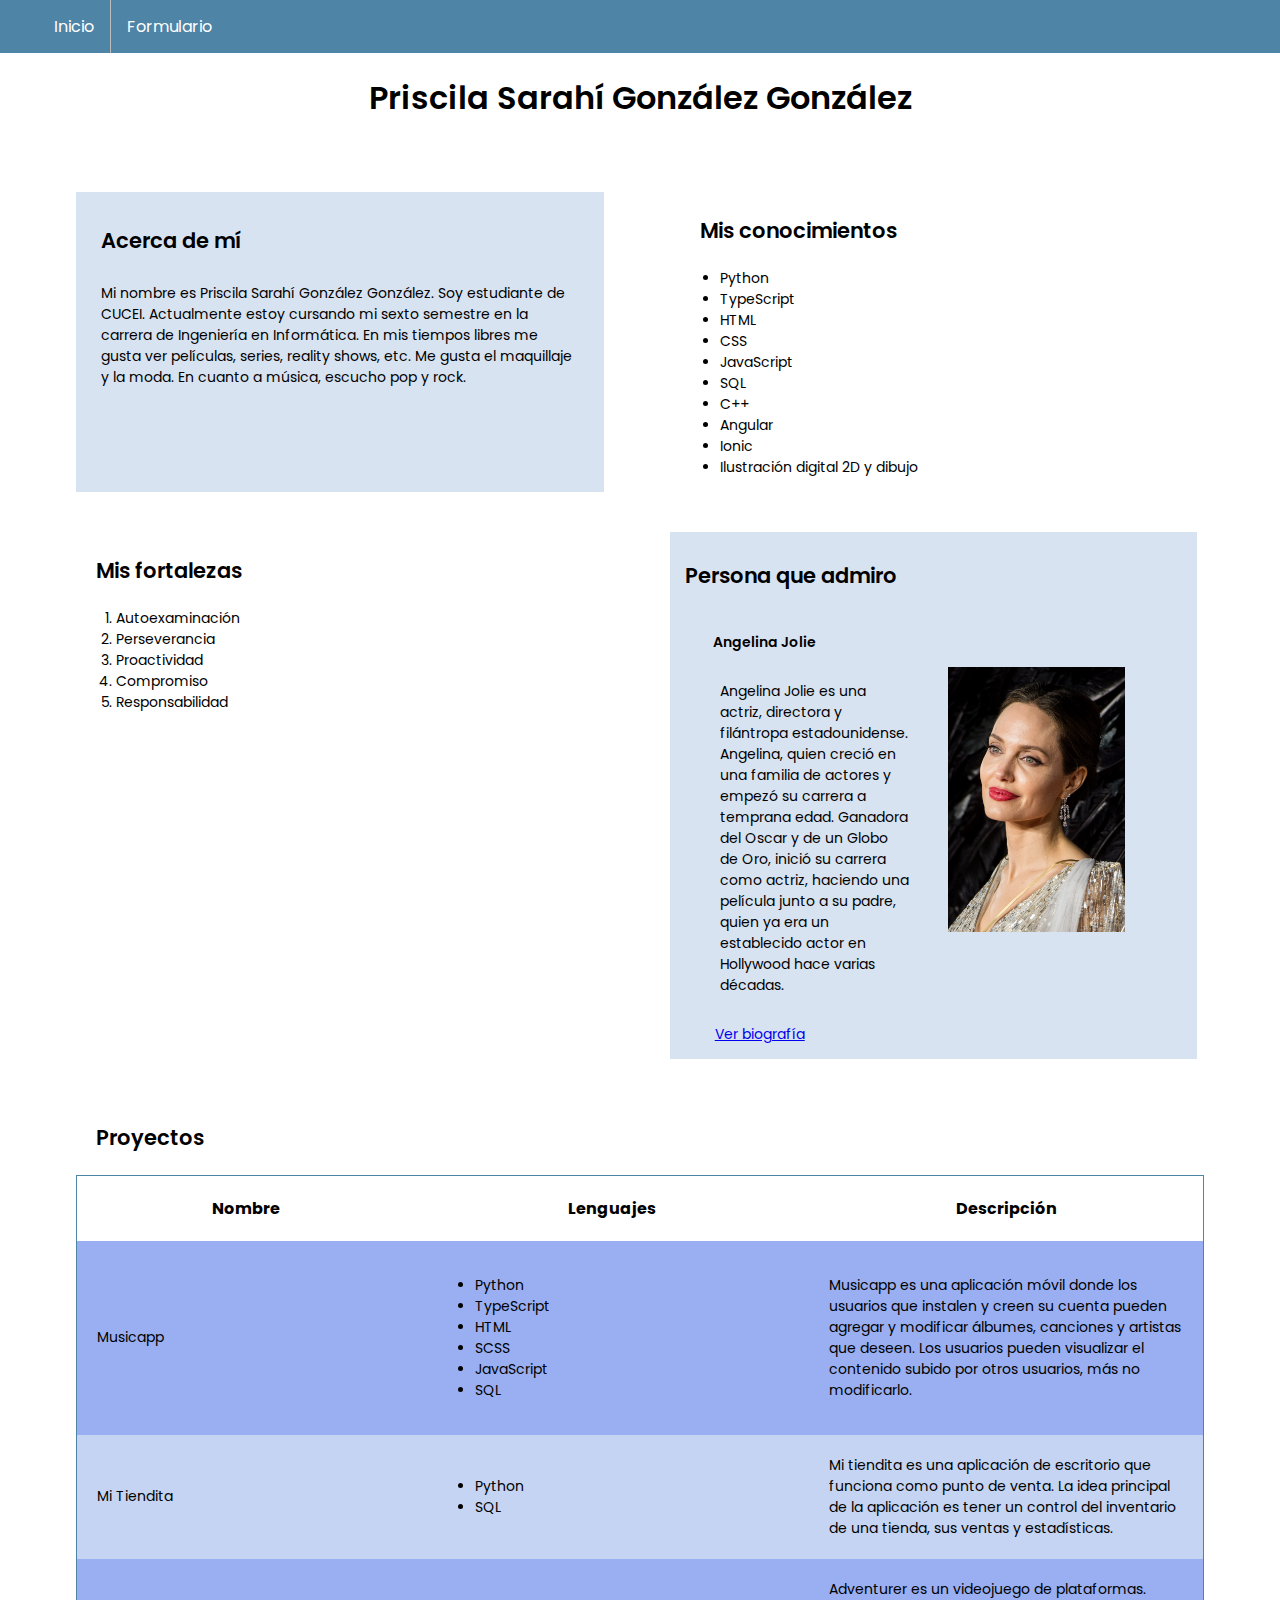
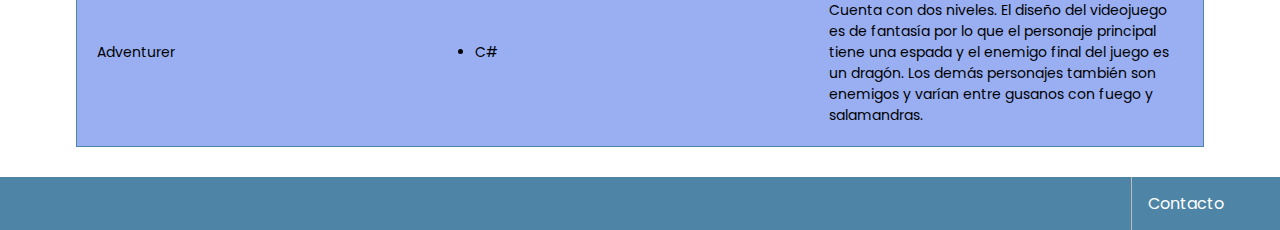
<file: index.html>
<!doctype html>
<html lang="es">
    <head>
        <meta charset="utf-8">
        <meta name="description" content="">
        <meta name="viewport" content="width=device-width, initial-scale=1">
        <title>Práctica de HTML5 y CSS</title>
        <link rel="stylesheet" href="estilos.css">
	    <link rel="preconnect" href="https://fonts.googleapis.com">
		<link rel="preconnect" href="https://fonts.gstatic.com" crossorigin>
		<link href="https://fonts.googleapis.com/css2?family=Playfair+Display:ital,wght@0,400;0,600;0,700;1,400;1,600&family=Poppins:wght@400;600&display=swap" rel="stylesheet">
    </head>
    <body>
    	<header>
    		<div class="nav">
	        	<ul class="nav-list">
	        		<li>
	        			<a href="index.html">Inicio</a>
	    			</li>

	        		<li> 
	        			<a href="formulario.html">Formulario</a>
	        		</li>
	        	</ul>
        	</div>
    	</header>

    	<h1>Priscila Sarahí González González</h1>


    	<div class="box">
    		
    		<div class="acerca">
    		<h2>Acerca de mí</h2>
    		<p>Mi nombre es Priscila Sarahí González González. Soy estudiante de CUCEI. Actualmente estoy cursando mi sexto semestre en la carrera de Ingeniería en Informática. En mis tiempos libres me gusta ver películas, series, reality shows, etc. Me gusta el maquillaje y la moda. En cuanto a música, escucho pop y rock.</p>
	    	</div>

	    	<div class="conocimientos">
	    		<h2>Mis conocimientos</h2>
	    		<ul>
					<li> Python </li>
					<li>TypeScript</li>
					<li>HTML</li>
					<li>CSS</li>
					<li>JavaScript</li>
					<li>SQL</li>
					<li>C++</li>
					<li>Angular</li>
					<li>Ionic</li>
					<li>Ilustración digital 2D y dibujo</li>
				</ul>
	    	</div>

	    	<div class="fortalezas">
	    		<h2>Mis fortalezas</h2>
	    		<ol>
				  <li>Autoexaminación</li>
				  <li>Perseverancia</li>
				  <li>Proactividad</li>
				  <li>Compromiso</li>
				  <li>Responsabilidad</li>
				</ol>
	    	</div>

	    	<div class="admiro">
	    		<h2>Persona que admiro</h2>
	    		<div class="box2">
	    			<div class="imagen">
	    				<img src="angelinaJolie.jpg">
	    			</div>
		    		<p class="negritas">Angelina Jolie</p>
		    		<p id="biografia">Angelina Jolie es una actriz, directora y filántropa estadounidense. Angelina, quien creció en una familia de actores y empezó su carrera a temprana edad. Ganadora del Oscar y de un Globo de Oro, inició su carrera como actriz, haciendo una película junto a su padre, quien ya era un establecido actor en Hollywood hace varias décadas.</p>
	    		</div>
	    		<p>
	    			<a href="https://www.vogue.mx/estilo-de-vida/articulo/angelina-jolie-quien-es-la-actriz-de-peliculas-y-su-vida-con-sus-hijos" target="_blank">
    				Ver biografía
    				</a>
	    		</p>
    			
	    		
	    		
	    	</div>

	    	<div class="proyectos">
	    		<h2>Proyectos</h2>
	    		<table>
		    		<thead>
		    			<tr>
		    				<th class="nombre">Nombre</th>
		    				<th>Lenguajes</th>
		    				<th>Descripción</th>
	    				</tr>
		    		</thead>

		    		<tbody>
		    			<tr>
		    				<td>Musicapp</td>
		    				<td> 
		    					<ul>
			    					<li>Python</li>
			    					<li>TypeScript</li>
			    					<li>HTML</li>
			    					<li>SCSS</li>
			    					<li>JavaScript</li>
			    					<li>SQL</li>
		    					</ul>
		    				</td>
		    				<td>Musicapp es una aplicación móvil donde los usuarios que instalen y creen su cuenta pueden agregar y modificar álbumes, canciones y artistas que deseen. Los usuarios pueden visualizar el contenido subido por otros usuarios, más no modificarlo.</td>
	    				</tr>

		    			<tr>
		    				<td>Mi Tiendita</td>
		    				<td>
		    					<ul>
			    					<li>Python</li>
			    					<li>SQL</li>
		    					</ul>
		    				</td>
		    				<td>Mi tiendita es una aplicación de escritorio que funciona como punto de venta. La idea principal de la aplicación es tener un control del inventario de una tienda, sus ventas y estadísticas.</td>
		    			</tr>
		    			
		    			<tr>
		    				<td>Adventurer</td>
		    				<td>
		    					<ul>
		    						<li>C#</li>
		    					</ul>	
		    				</td>
		    				<td>Adventurer es un videojuego de plataformas. Cuenta con dos niveles. El diseño del videojuego es de fantasía por lo que el personaje principal tiene una espada y el enemigo final del juego es un dragón. Los demás personajes también son enemigos y varían entre gusanos con fuego y salamandras.</td>
		    			</tr>
		    		</tbody>
	    		</table>
	    	</div>


    	</div>


    	<div class="footer">
    		<ul class="foot-list">
    			<li>
    				<a href="mailto:psarahi.gonzalez@alumnos.udg.mx">Contacto</a>
    			</li>
    		</ul>
    		
    	</div>

        
    </body>
</html>
</file>
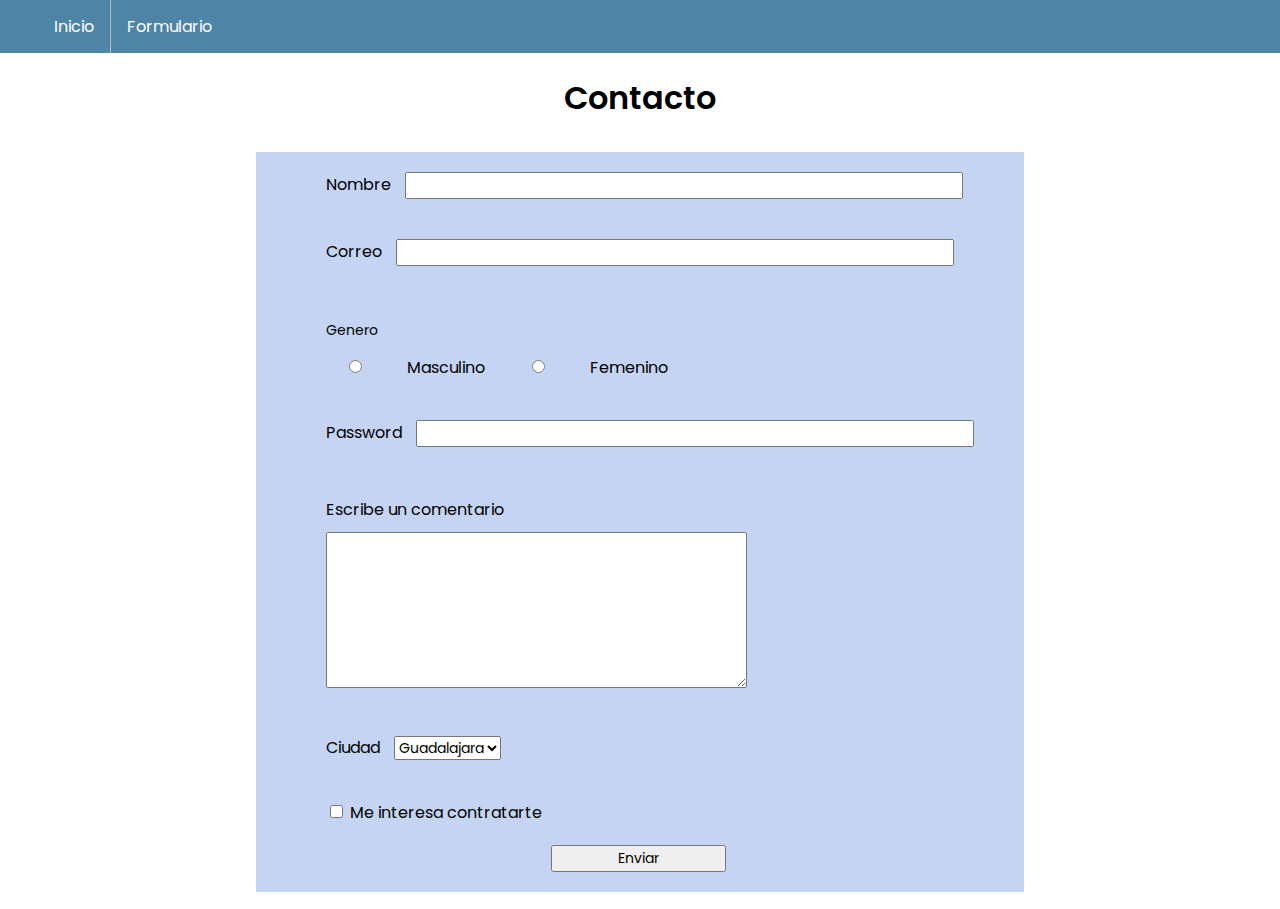
<file: formulario.html>
<!doctype html>
<html lang="es">
    <head>
        <meta charset="utf-8">
        <meta name="description" content="">
        <meta name="viewport" content="width=device-width, initial-scale=1">
        <title>Contacto</title>
        <link rel="stylesheet" href="estilos.css">
        <link rel="preconnect" href="https://fonts.googleapis.com">
        <link rel="preconnect" href="https://fonts.gstatic.com" crossorigin>
        <link href="https://fonts.googleapis.com/css2?family=Playfair+Display:ital,wght@0,400;0,600;0,700;1,400;1,600&family=Poppins:wght@400;600&display=swap" rel="stylesheet">
    </head>
    <body>
        <header>
            <div class="nav">
                <ul class="nav-list">
                    <li>
                        <a href="index.html">Inicio</a>
                    </li>

                    <li> 
                        <a href="formulario.html">Formulario</a>
                    </li>
                </ul>
            </div>
        </header>

        <h1 class="contacto">Contacto</h1>

        <div class="form">
            
            <form action="#" method="get">
                <ul id="form-list">
                    <li>
                        <label for="name">Nombre</label>
                        <input type="text" name="user_name">
                    </li>

                    <li>
                        <label for="mail">Correo</label>
                        <input type="email" name="email">
                    </li>

                    <li>
                        <p>Genero</p>

                        <input type="radio" id="genderChoice1"
                               name="gender" value="mascul">
                        <label for="genderChoice1">Masculino</label>

                        <input type="radio" id="genderChoice2"
                               name="gender" value="fem">
                        <label for="contactChoice2">Femenino</label>
                    </li>

                    <li>
                        <label for="password">Password</label>
                        <input type="password" name="pass" id="password">
                    </li>

                    <li>
                        <label class="comment" for="comment">Escribe un comentario</label>
                        <textarea id="comment" name="comment" rows="10" cols="50"></textarea>
                    </li>

                    <li>
                        <label for="ciudad">Ciudad</label>

                        <select name="ciudad">
                          <option value="gdl">Guadalajara</option>
                          <option value="zapopan">Zapopan</option>
                          <option value="tonala">Tonalá</option>
                          <option value="otra">Otra</option>
                        </select>
                    </li>
                        
                    <li>
                        <label for="contratar"><input type="checkbox" name="contratar"> Me interesa contratarte</label>
                    </li>

                    <li>
                        <input type="submit" value="Enviar" name="submit">
                    </li>
                </ul>

            </form>

        </div>

        

        
    </body>
</html>
</file>
<file: estilos.css>
body {
	border: 0;
	margin: 0;
	padding: 0;
}

header{
	background-color: #4E84A6;
}

.nav > ul {
    list-style-type: none;
    margin: 0;
    padding: 0;
    overflow: hidden;
}

.nav-list > li {
    float: left;
    border-right: 1px solid #bbb;
}

.nav-list > li:last-child {
    border-right: none;
}

.nav-list > li a {
	font-family: 'Poppins';
    display: block;
    color: white;
    text-align: center;
    padding: 14px 16px;
    text-decoration: none;
}

.nav-list > li a:hover {
    background-color: #54A1BF;
}

h1 {
	font-family: 'Poppins';
	font-weight: 600;
	text-align: center;
	margin-bottom: 70px;
}

h2 {
	font-family: 'Poppins';
	font-weight: 600;
	font-size: 21px;
}

p {
	font-family: 'Poppins';
	font-size: 14px;
}

.box {
	display: flex;
	flex-direction: row;
	flex-wrap: wrap;
}

.acerca {
	padding: 10px;
	width: 43%;
	background-color: rgba(216,227,242, 1);
	padding-left: 5px;
	padding-right: 5px;
}

.acerca > p, h2 {
	padding: 5px 20px;
}

.conocimientos {
	font-family: 'Poppins';
	font-size: 14px;
	width: 43%;
}


.fortalezas {
	font-family: 'Poppins';
	font-size: 14px;
	margin-top: 40px;
	width: 43%;
}

.admiro {
	width: 43%;
	background-color: rgba(216,227,242, 1);
	margin-top: 40px;
	padding-left: 5px;
	padding-right: 5px;
}

.box2 {
	display: flex;
	flex-wrap: wrap;
	justify-content: space-around;
}

.box2 > p:last-child {
	width: 43%;
}

.admiro > h2 {
	padding: 10px;
	width: 100%;
	order: 1;
}

.negritas {
	font-weight: 600;
	font-size: 15;
	display: inline;
	width: 100%;
}

.imagen {
	margin-right: 0;
	margin-left: 0;
	width: 50%;
	order: 3;
}

img {
	display: block;
	margin: auto;
	width: 80%;
}

#biografia {
	order: 2;
}

.admiro > p {
	margin-left: 40px;
}

.proyectos {
	margin-top: 40px;
	margin-bottom: 30px;
}

table {
	width: 100%;
	border-style: solid;
	border-width: .5px;
	border-color: #4E84A6;
	border-collapse: collapse;
}

thead{
	font-family: 'Poppins';
	font-size: 16px;
	font-weight: 600px;
}

tbody {
	font-family: 'Poppins';
	font-size: 14px;
}

td, th {
	padding: 20px;
}

td:nth-child(2) {
	width: 35%;
	
}
th:nth-child(2) {
	width: 35%;
}

td:nth-child(3) {
	width: 35%;
}
th:nth-child(3) {
	width: 35%;
}

tbody tr:nth-child(odd) {
  background-color: #99AFF2;

}

tbody tr:nth-child(even) {
  background-color: #C4D4F2;
}

div {
	margin-left: 38px;
	margin-right: 38px;
}

.footer {
	margin-left: 0;
	margin-right: 0;
	background-color: #4E84A6;
}

.footer > ul {
    list-style-type: none;
    margin: 0;
    padding: 0;
    overflow: hidden;
}

.foot-list > li {
    float: right;
    border-left: 1px solid #bbb;
}

.foot-list > li a {
	font-family: 'Poppins';
    display: block;
    color: white;
    text-align: center;
    padding: 14px 16px;
    text-decoration: none;
    margin-right: 40px;
}

.foot-list > li a:hover {
    background-color: #54A1BF;
}

/*Estilos del formulario*/

.contacto {
	margin-bottom: 30px;
}

.form {
	width: 60%;
	background-color: #C4D4F2;
	margin: auto;
	font-family: 'Poppins';
	font-size: 16px;
}

form > ul {
	list-style-type: none;
}

#form-list {
	display: flex;
	align-items: center;
	flex-wrap: wrap;
}

#form-list > li {
	margin: 20px;
	width: 100%;
	
}

li > p, textarea {
	margin-left: 10px;
}

li textarea {

}

.comment {
	display: inline-block;
	width: 100%;
}

li > input {
	display: inline-block;
	width: 80%;
}

#genderChoice1 {
	display: inline-block;
	width: 10%;
}

#genderChoice2 {
	display: inline-block;
	width: 10%;
}

#form-list > li:last-child{
	width: 30%;
	position: relative;
	margin: auto;
	margin-bottom: 20px;
}

input, option, select {
	font-family: 'Poppins';
	font-size: 14px;

}

li > label {
	margin: 10px;
}
</file>
